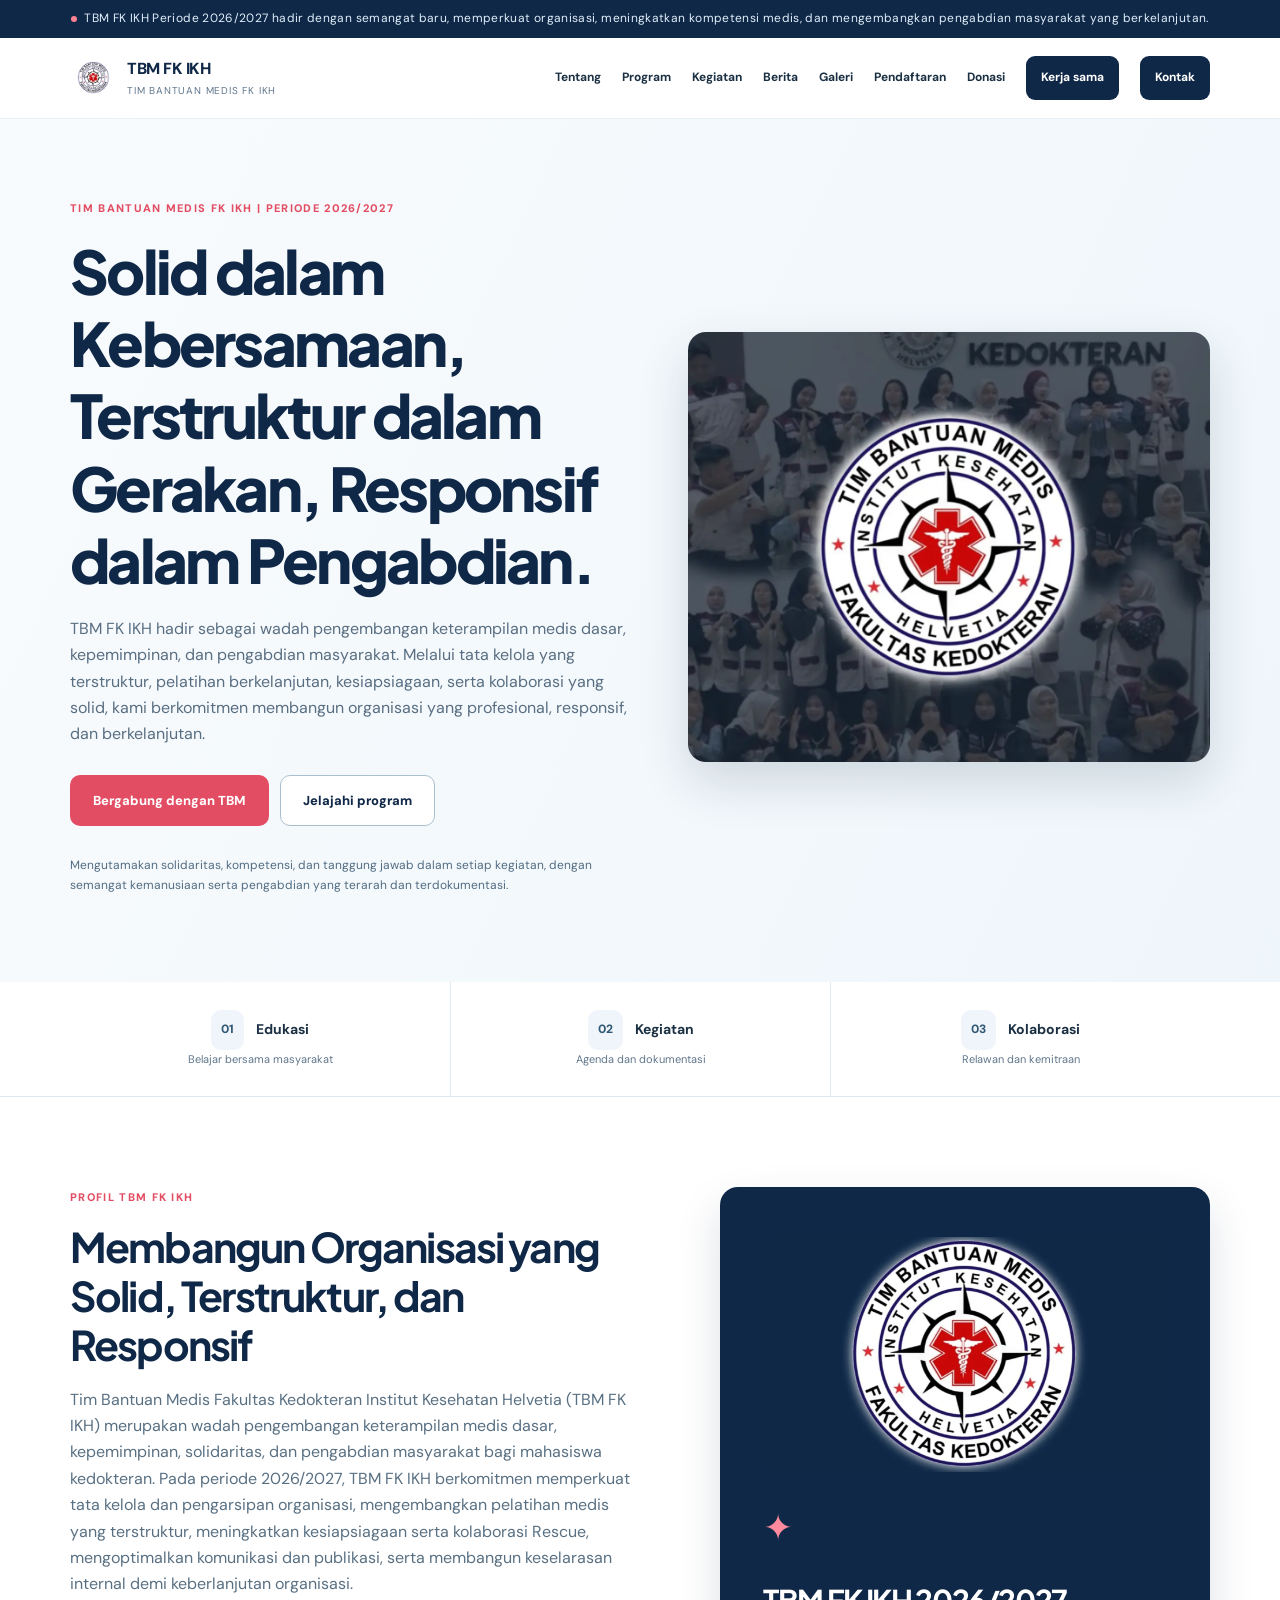
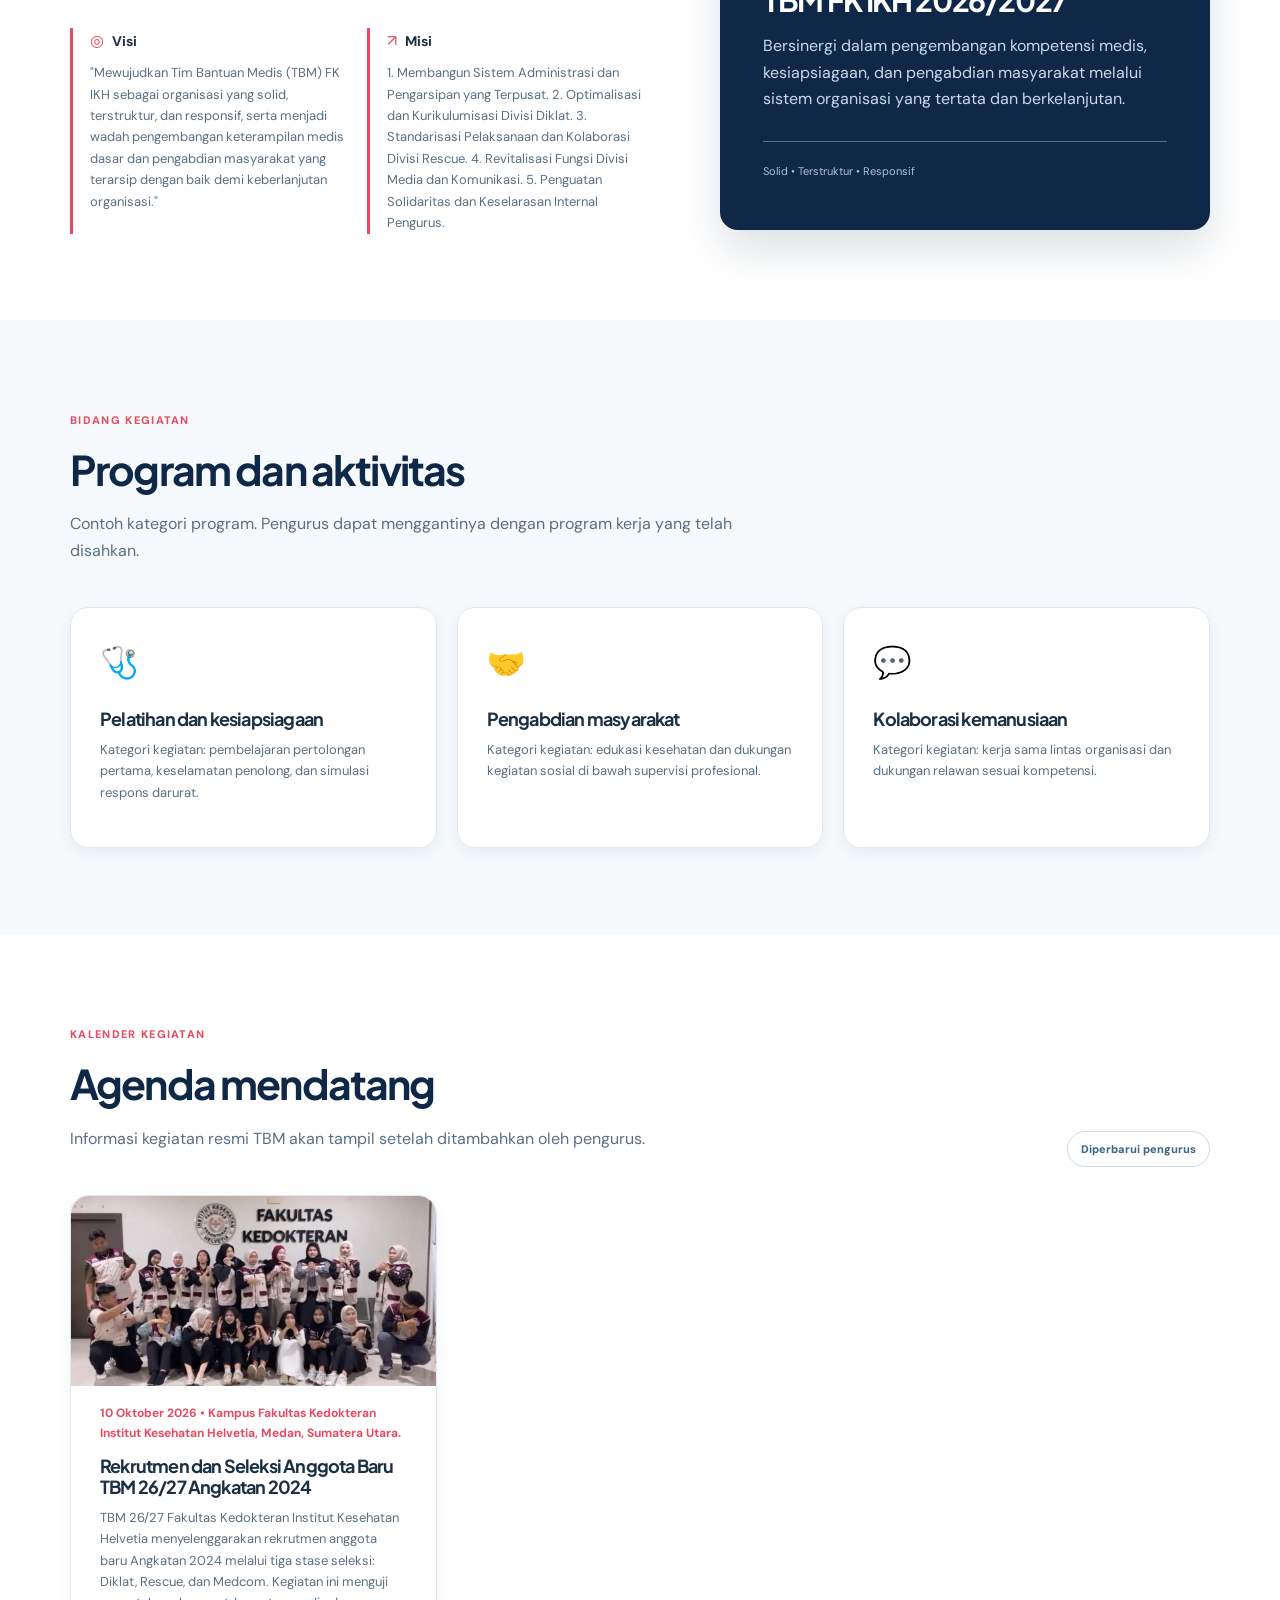
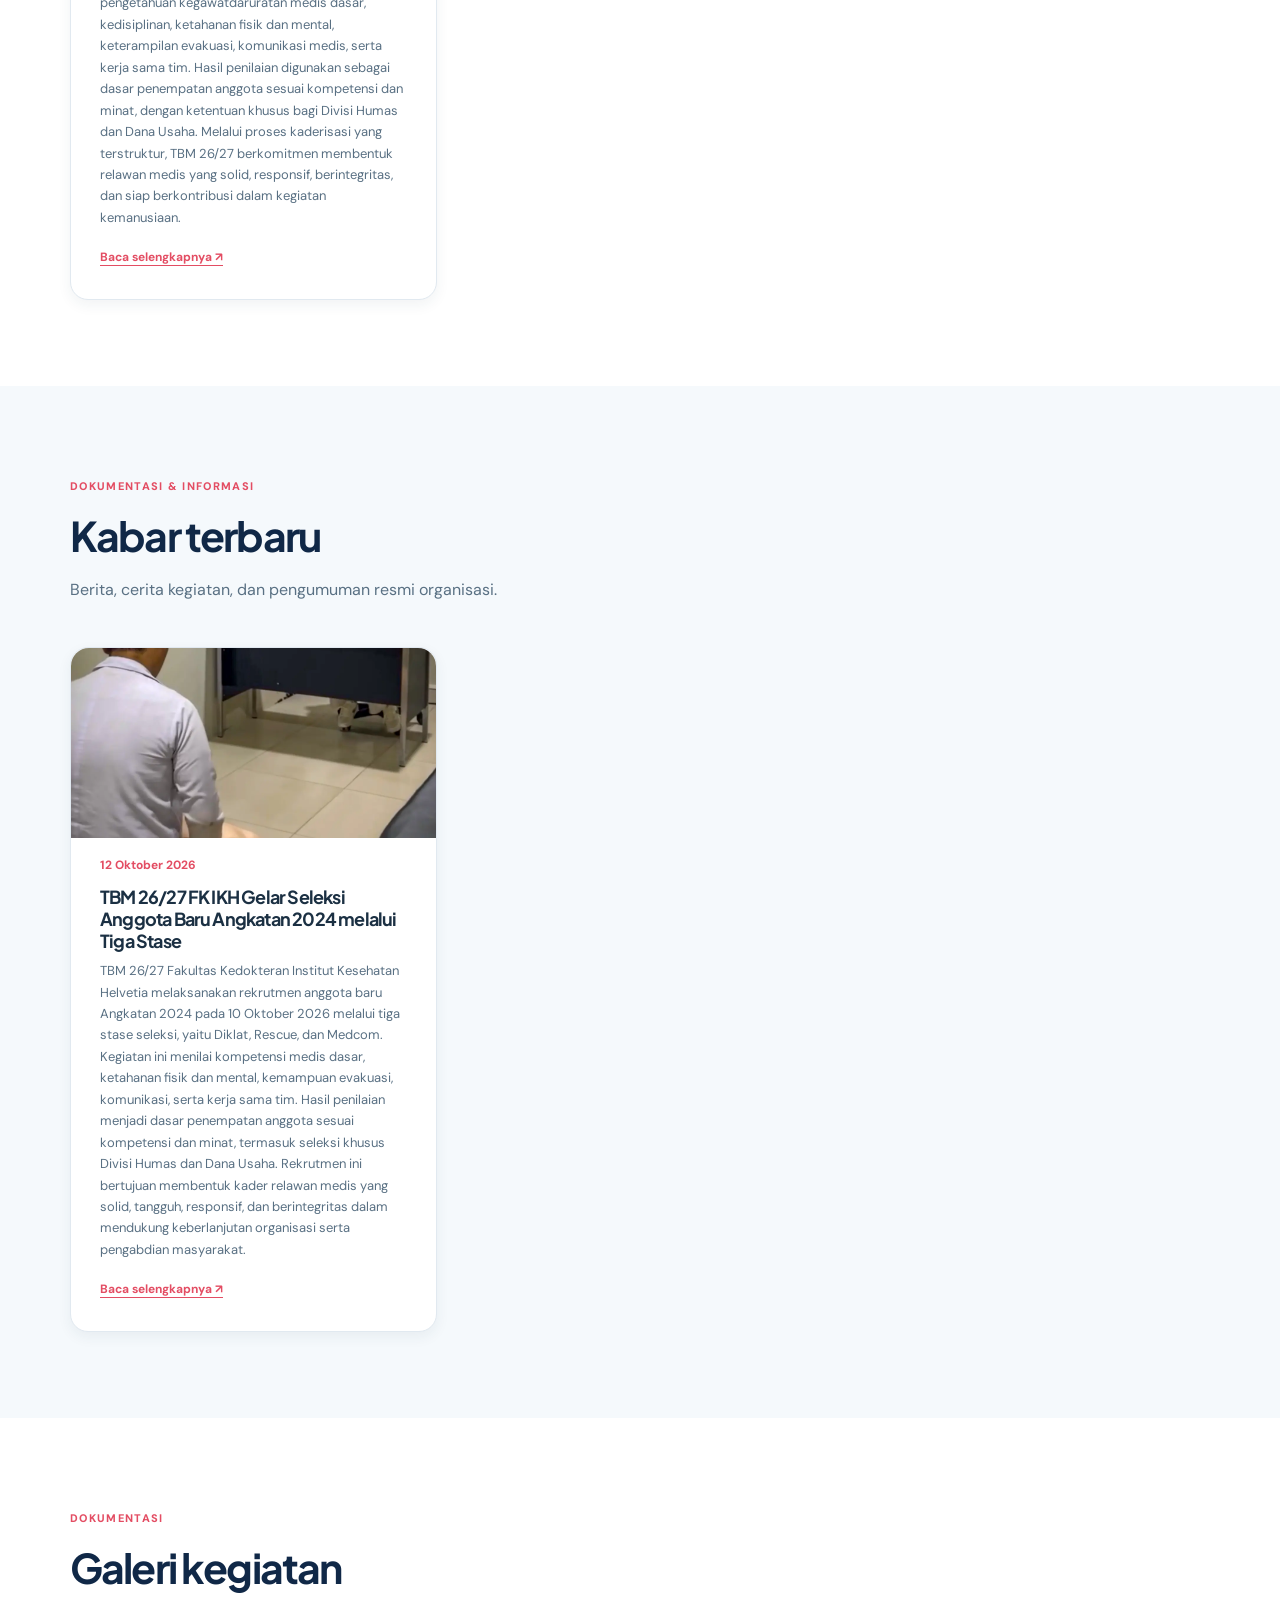
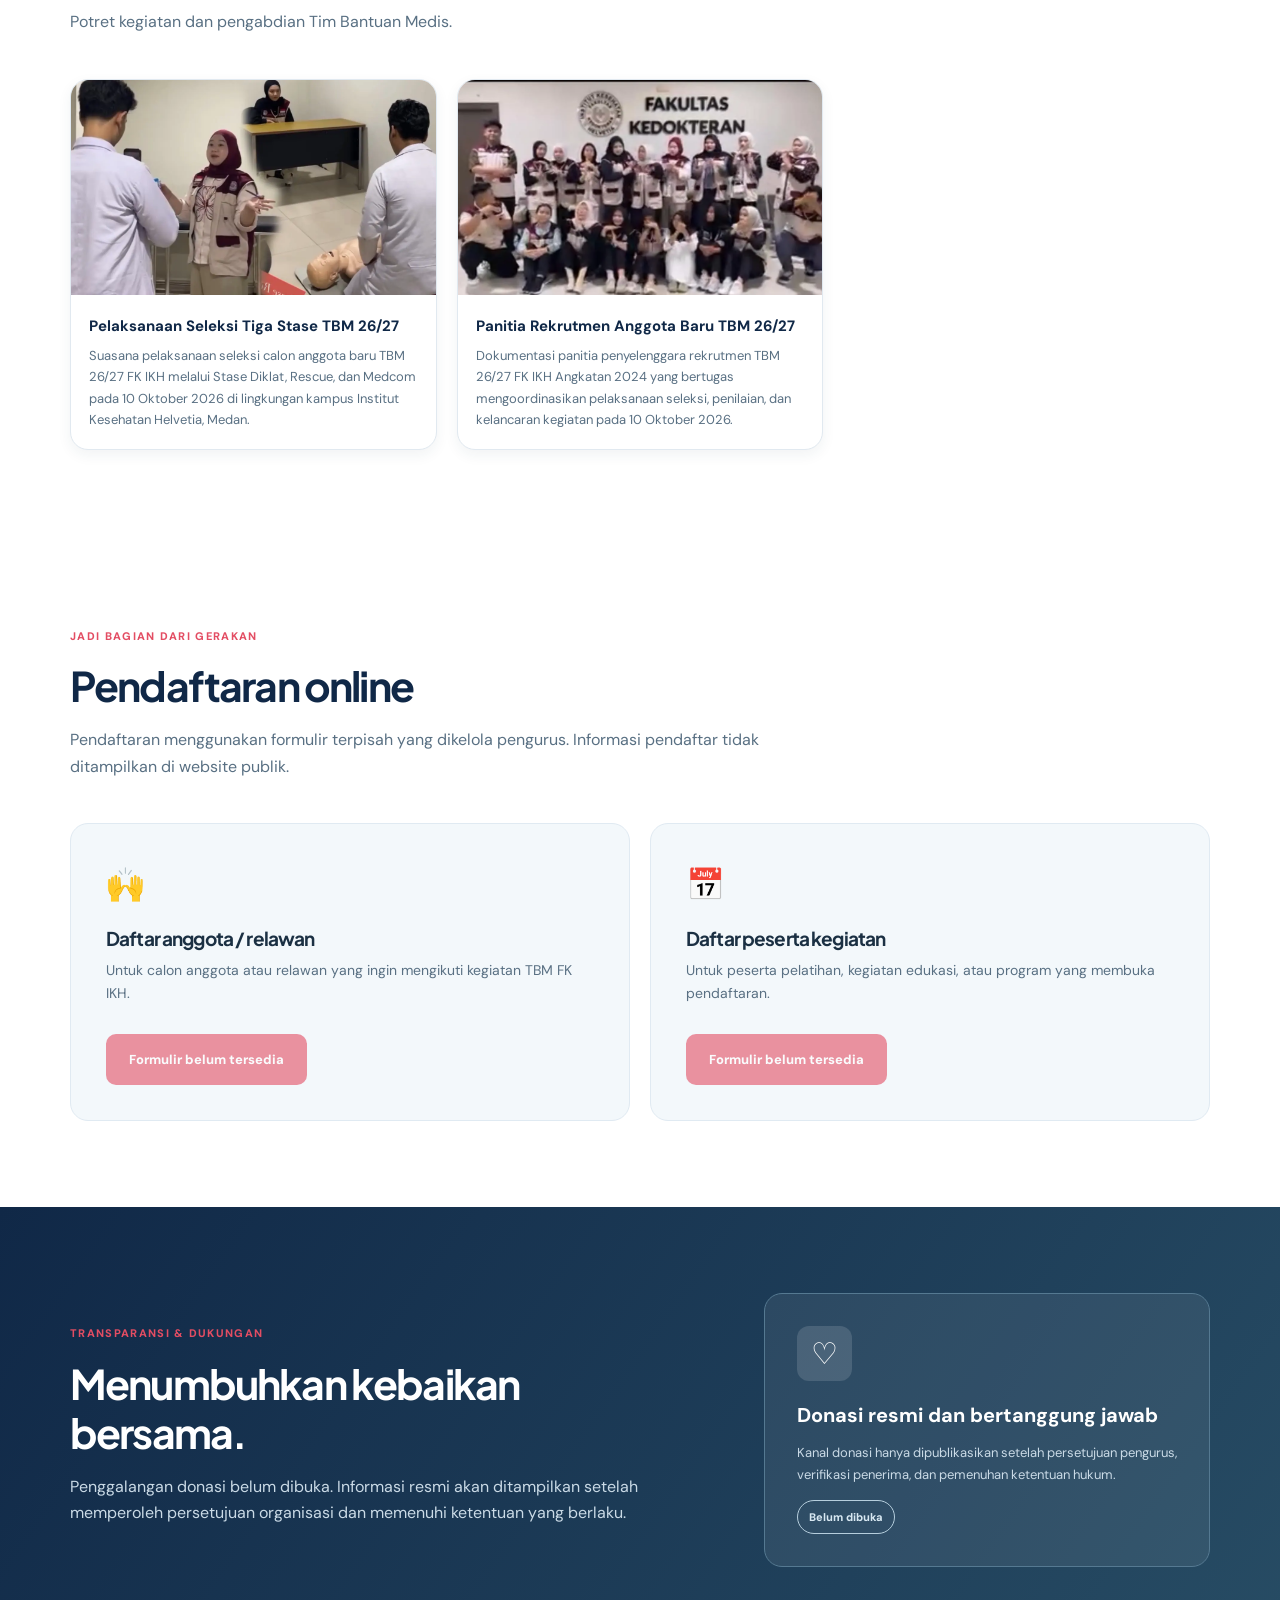
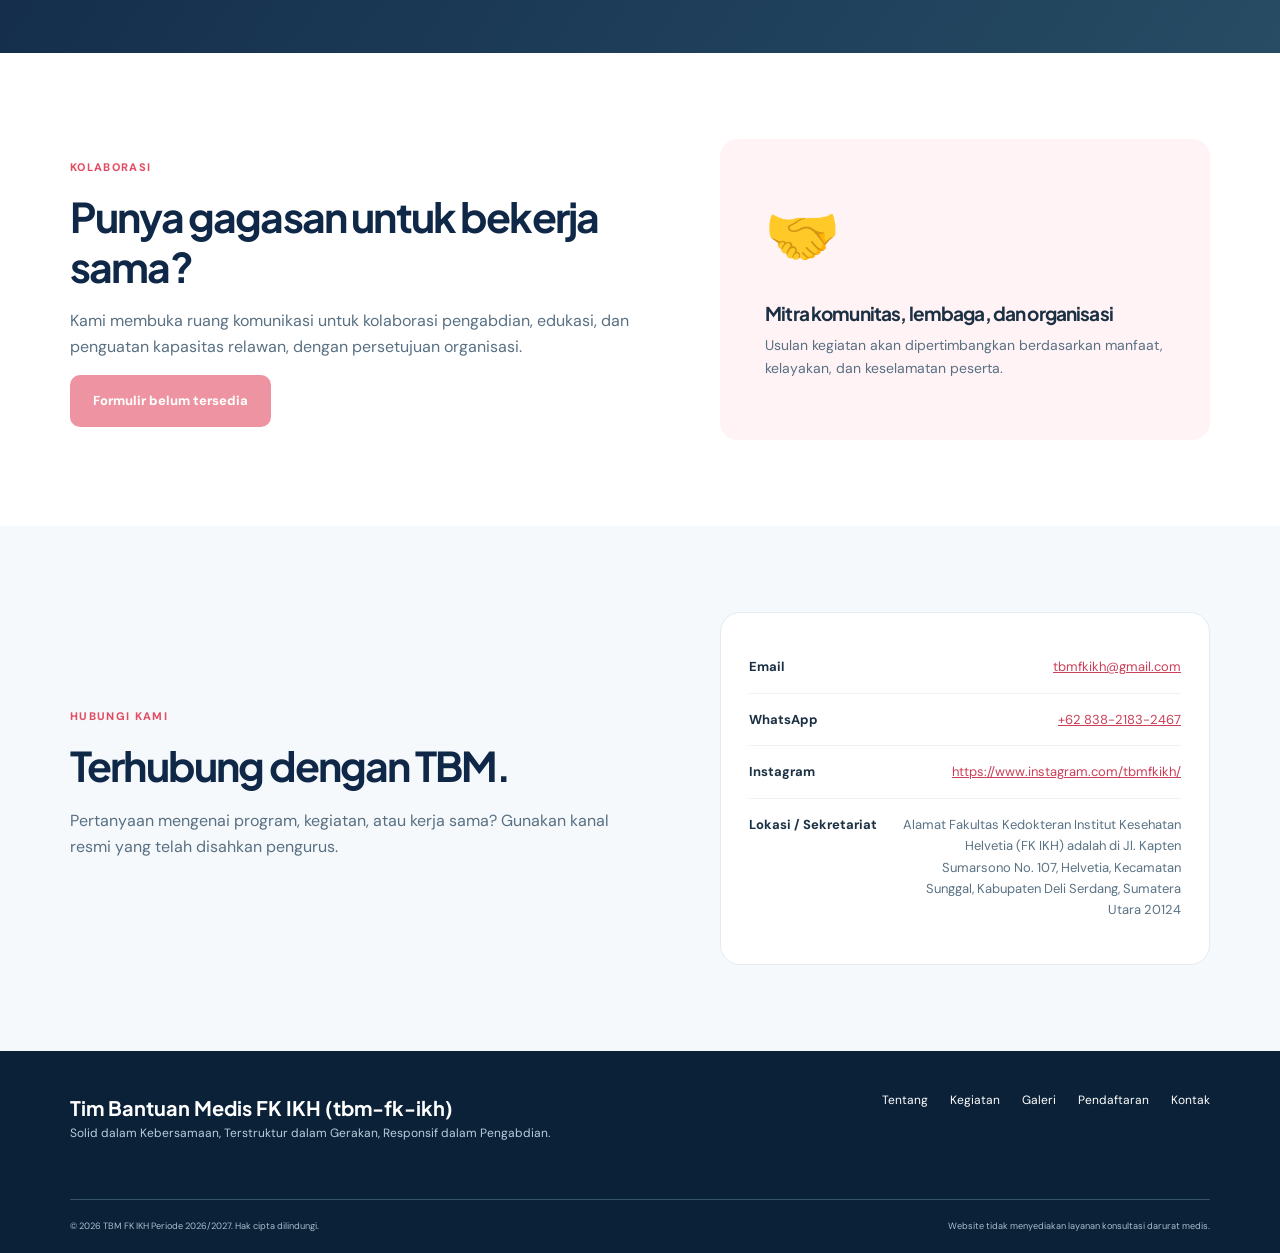
<file: index.html>
<!DOCTYPE html>
<html lang="id" style="--navy: #102847; --red: #e34d63; --accent-2: #e34d63; --light: #eff6fb; --radius: 18px; --max-content: 1140px;">
<head>
<meta charset="utf-8"/>
<meta content="width=device-width, initial-scale=1" name="viewport"/>
<meta content="#102847" id="themeColorMeta" name="theme-color"/>
<title>TBM FK IKH (tbm-fk-ikh) - Tim Bantuan Medis FK Institut Kesehatan Helvetia</title>
<meta content="Website resmi Tim Bantuan Medis Fakultas Kedokteran Institut Kesehatan Helvetia (TBM FK IKH / tbm-fk-ikh). Informasi kegiatan kemanusiaan, pelatihan medis, program kerja, dan pendaftaran anggota." id="siteDescription" name="description"/>
<meta content="tbm-fk-ikh, TBM FK IKH, Tim Bantuan Medis FK IKH, Fakultas Kedokteran Institut Kesehatan Helvetia, TBM Helvetia" name="keywords"/>
<link href="https://tbmweb.github.io/tbm-fk-ikh/" rel="canonical"/>
<link href="style.css" rel="stylesheet"/>
<script defer="" src="konten.js"></script><script defer="" src="main.js"></script>
</head>
<body>
<a class="skip" href="#utama">Lewati ke konten</a>
<div class="notice"><span class="dot"></span><span data-text="notice">Portal Resmi Tim Bantuan Medis (TBM FK IKH)</span></div>
<header class="header" id="atas"><div class="wrap nav">
<a aria-label="TBM FK IKH, kembali ke atas" class="brand" href="#atas"><span aria-hidden="true" class="brandmark"><img alt="Logo TBM FK IKH" class="logo-img" hidden="" id="logoImage" /><svg viewbox="0 0 48 48"><path d="M24 40S6 29 6 17c0-7 9-11 18-2 9-9 18-5 18 2 0 12-18 23-18 23Z" fill="currentColor" opacity=".92"></path><path d="M8 24h9l4-8 5 16 4-8h10" fill="none" stroke="#fff" stroke-linecap="round" stroke-linejoin="round" stroke-width="3"></path></svg></span><span><strong data-text="nama">TBM FK IKH</strong><small data-text="brandSub">Tim Bantuan Medis</small></span></a>
<button aria-controls="navLinks" aria-expanded="false" aria-label="Buka menu navigasi" class="menu-btn" id="menuBtn"><span></span><span></span><span></span></button>
<nav aria-label="Navigasi utama" class="navlinks" id="navLinks"><a href="#tentang">Tentang</a><a href="#program">Program</a><a href="#kegiatan">Kegiatan</a><a href="#berita">Berita</a><a href="#galeri">Galeri</a><a href="#daftar">Pendaftaran</a><a href="#donasi">Donasi</a><a href="#kerjasama" class="nav-cta">Kerja sama</a><a href="#kontak" class="nav-cta">Kontak</a></nav>
</div></header>
<main id="utama">
<section class="hero" data-section="hero"><div class="wrap hero-grid"><div><div class="eyebrow" data-text="heroEyebrow"><span class="eyeline"></span> Portal Organisasi Kemahasiswaan</div><h1 data-text="heroJudul">Gerak bersama untuk kemanusiaan — TBM FK IKH.</h1><p class="hero-desc" data-text="heroDeskripsi">Website informasi dan kegiatan resmi Tim Bantuan Medis Fakultas Kedokteran Institut Kesehatan Helvetia (tbm-fk-ikh). Wadah pengembangan keterampilan bantuan medis, kepedulian sosial, dan pengabdian masyarakat.</p><div class="hero-buttons"><a class="btn btn-primary" href="#daftar" id="heroCta1">Bergabung</a><a class="btn btn-outline" data-text="heroButton2" href="#program" id="heroCta2">Lihat program</a></div><div class="hero-trust" data-text="heroTrust">Ilmu, empati, dan keselamatan adalah prioritas kami</div></div><div aria-label="Dokumentasi TBM" class="hero-art" id="heroArt" role="img"><img alt="Foto kegiatan TBM FK IKH" class="hero-photo" hidden="" id="heroPhoto" /><span class="orbit orbit1"></span><span class="orbit orbit2"></span><div class="glass"><div class="glass-label">KOMUNITAS MEDIS MAHASISWA</div><svg aria-hidden="true" viewbox="0 0 500 420"><defs><lineargradient id="heart" x1="0" x2="1" y1="0" y2="1"><stop stop-color="#ff8392"></stop><stop offset="1" stop-color="#f04767"></stop></lineargradient></defs><circle cx="250" cy="203" fill="#ffffff" opacity=".10" r="149"></circle><circle cx="250" cy="203" fill="#ffffff" opacity=".08" r="109"></circle><path d="M250 328S111 238 111 163c0-57 74-85 139-17 65-68 139-40 139 17 0 75-139 165-139 165Z" fill="url(#heart)"></path><path d="M111 215h79l25-49 35 111 31-61h108" fill="none" stroke="#fff" stroke-linecap="round" stroke-linejoin="round" stroke-width="12"></path><circle cx="107" cy="215" fill="#fff" r="8"></circle><circle cx="393" cy="215" fill="#fff" r="8"></circle></svg><div class="glass-bottom">BELAJAR <span>•</span> SIAGA <span>•</span> MENGABDI</div></div><div class="floating float-left">✦ Siaga</div><div class="floating float-right">♡ Peduli</div></div></div></section>
<section class="numbers" data-section="statistik"><div class="wrap numbers-grid" id="statList"></div></section>
<section class="section" data-section="tentang" id="tentang"><div class="wrap two-col"><div><span class="section-label" data-text="aboutLabel">MENGENAL TBM FK IKH</span><h2 data-text="aboutTitle">Satu wadah, banyak cara untuk memberi dampak.</h2><p data-text="tentang">Tim Bantuan Medis Fakultas Kedokteran Institut Kesehatan Helvetia (TBM FK IKH) merupakan organisasi kemahasiswaan yang berfokus pada pelatihan kegawatdaruratan medis, aksi kemanusiaan, tanggap bencana, dan pelayanan kesehatan masyarakat.</p><div class="values"><div><span>◎</span><strong>Visi</strong><p data-text="visi">Menjadi organisasi Tim Bantuan Medis mahasiswa yang unggul, tanggap, profesional, dan berlandaskan etika kemanusiaan.</p></div><div><span>↗</span><strong>Misi</strong><p data-text="misi">Menyelenggarakan pendidikan dan pelatihan bantuan medis berkala, melaksanakan pengabdian masyarakat, serta memperluas kolaborasi kemanusiaan.</p></div></div></div><aside class="intro-card"><img alt="Dokumentasi organisasi TBM FK IKH" class="aside-photo" hidden="" id="aboutPhoto" /><span class="intro-icon">✦</span><h3 data-text="aboutCardTitle">Profesional sejak langkah pertama.</h3><p data-text="aboutCardText">Anggota mahasiswa preklinik bekerja sesuai kompetensi, pelatihan, dan supervisi tenaga kesehatan berwenang.</p><div class="intro-label" data-text="aboutCardBottom">Pendidikan • Pengabdian • Keselamatan</div></aside></div></section>
<section class="section section-soft" data-section="program" id="program"><div class="wrap"><div class="section-top"><div><span class="section-label" data-text="programLabel">BIDANG KEGIATAN</span><h2 data-text="programTitle">Program dan aktivitas</h2><p data-text="programIntro">Program kerja pendidikan, pelatihan medis, dan pengabdian masyarakat TBM FK IKH.</p></div></div><div class="cards" id="programList"><div class="empty">Program kerja sedang diperbarui.</div></div></div></section>
<section class="section" data-section="kegiatan" id="kegiatan"><div class="wrap"><div class="section-top"><div><span class="section-label" data-text="kegiatanLabel">KALENDER KEGIATAN</span><h2 data-text="kegiatanTitle">Agenda mendatang</h2><p data-text="kegiatanIntro">Informasi kegiatan resmi TBM FK IKH akan tampil setelah ditambahkan oleh pengurus.</p></div><span class="section-chip" data-text="kegiatanChip">Diperbarui pengurus</span></div><div class="cards" id="kegiatanList"><div class="empty">Agenda kegiatan sedang diperbarui.</div></div></div></section>
<section class="section section-soft" data-section="berita" id="berita"><div class="wrap"><div class="section-top"><div><span class="section-label" data-text="beritaLabel">DOKUMENTASI &amp; INFORMASI</span><h2 data-text="beritaTitle">Kabar terbaru</h2><p data-text="beritaIntro">Berita, cerita kegiatan, dan pengumuman resmi organisasi TBM FK IKH.</p></div></div><div class="cards" id="beritaList"><div class="empty">Berita kegiatan sedang diperbarui.</div></div></div></section>
<section class="section" data-section="galeri" id="galeri"><div class="wrap"><div class="section-top"><div><span class="section-label" data-text="galeriLabel">DOKUMENTASI</span><h2 data-text="galeriTitle">Galeri kegiatan</h2><p data-text="galeriIntro">Potret kegiatan dan pengabdian Tim Bantuan Medis FK IKH.</p></div></div><div class="gallery-grid" id="galeriList"><div class="empty">Dokumentasi foto kegiatan sedang disiapkan.</div></div></div></section>
<section class="section" data-section="daftar" id="daftar"><div class="wrap"><div class="section-top"><div><span class="section-label" data-text="daftarLabel">JADI BAGIAN DARI GERAKAN</span><h2 data-text="daftarTitle">Pendaftaran online</h2><p data-text="daftarIntro">Pendaftaran menggunakan formulir terpisah yang dikelola pengurus. Informasi pendaftar tidak ditampilkan di website publik.</p></div></div><div class="cards cards-two"><article class="action-card"><div class="action-icon" data-text="relawanIcon">🙌</div><h3 data-text="relawanTitle">Daftar anggota / relawan</h3><p data-text="relawanIntro">Untuk calon anggota atau relawan yang ingin mengikuti kegiatan TBM FK IKH.</p><a class="btn btn-primary" id="formRelawan" aria-disabled="true">Formulir belum tersedia</a></article><article class="action-card"><div class="action-icon" data-text="pesertaIcon">📅</div><h3 data-text="pesertaTitle">Daftar peserta kegiatan</h3><p data-text="pesertaIntro">Untuk peserta pelatihan, kegiatan edukasi, atau program yang membuka pendaftaran.</p><a class="btn btn-primary" id="formPeserta" aria-disabled="true">Formulir belum tersedia</a></article></div></div></section>
<section class="section donate" data-section="donasi" id="donasi"><div class="wrap donation-grid"><div><span class="section-label label-light" data-text="donasiLabel">TRANSPARANSI &amp; DUKUNGAN</span><h2 data-text="donasiTitle">Menumbuhkan kebaikan bersama.</h2><p id="donasiText">Kanal donasi belum dibuka.</p><a class="btn btn-light" hidden="" href="#donasi" id="donasiButton">Pelajari donasi resmi ↗</a></div><div class="donate-card"><div class="donate-icon">♡</div><strong data-text="donasiCardTitle">Donasi resmi dan bertanggung jawab</strong><p data-text="donasiCardIntro">Kanal donasi hanya dipublikasikan setelah persetujuan pengurus, verifikasi penerima, dan pemenuhan ketentuan hukum.</p><div class="donate-status" id="donasiStatus">Belum dibuka</div></div></div></section>
<section class="section" data-section="kerjasama" id="kerjasama"><div class="wrap partner-grid"><div><span class="section-label" data-text="kerjasamaLabel">KOLABORASI</span><h2 data-text="kerjasamaTitle">Punya gagasan untuk bekerja sama?</h2><p data-text="kerjasamaIntro">Kami membuka ruang komunikasi untuk kolaborasi pengabdian, edukasi, dan penguatan kapasitas relawan, dengan persetujuan organisasi.</p><a class="btn btn-primary" id="formKerjasama" aria-disabled="true">Formulir belum tersedia</a></div><div class="partner-visual"><img alt="Kolaborasi TBM FK IKH" class="aside-photo" hidden="" id="partnerPhoto" /><div class="circle-icon">🤝</div><h3 data-text="kerjasamaCardTitle">Mitra komunitas, lembaga, dan organisasi</h3><p data-text="kerjasamaCardText">Usulan kegiatan akan dipertimbangkan berdasarkan manfaat, kelayakan, dan keselamatan peserta.</p></div></div></section>
<section class="section section-soft" data-section="kontak" id="kontak"><div class="wrap contact-grid"><div><span class="section-label" data-text="kontakLabel">HUBUNGI KAMI</span><h2 data-text="kontakTitle">Terhubung dengan TBM.</h2><p data-text="kontakIntro">Pertanyaan mengenai program, kegiatan, atau kerja sama? Gunakan kanal resmi yang telah disahkan pengurus.</p></div><div class="contact-box"><div><strong>Email</strong><span id="kontakEmail">Belum dicantumkan</span></div><div><strong>WhatsApp</strong><span id="kontakWhatsapp">Belum dicantumkan</span></div><div><strong>Instagram</strong><span id="kontakInstagram">Belum dicantumkan</span></div><div><strong>Lokasi / Sekretariat</strong><span id="kontakAlamat">Belum dicantumkan</span></div></div></div></section>
</main>
<footer class="footer"><div class="wrap footer-main"><div><strong data-text="namaPanjang">Tim Bantuan Medis FK IKH (tbm-fk-ikh)</strong><p data-text="tagline">Bergerak bersama untuk kemanusiaan.</p></div><nav aria-label="Navigasi footer" id="footerNav"><a href="#tentang">Tentang</a><a href="#kegiatan">Kegiatan</a><a href="#galeri">Galeri</a><a href="#daftar">Pendaftaran</a><a href="#kontak">Kontak</a></nav></div><div class="wrap footer-bottom"><small>© <span id="year">2026</span> <span data-text="footerCopyright">TBM FK IKH. Hak cipta dilindungi.</span></small><small data-text="footerDisclaimer">Website tidak menyediakan layanan konsultasi darurat medis.</small></div></footer>
</body>
</html>
</file>
<file: style.css>
@import url('https://fonts.googleapis.com/css2?family=DM+Sans:wght@400;500;600;700&family=Plus+Jakarta+Sans:wght@400;500;600;700;800&display=swap');
:root{--navy:#102847;--navy2:#173a5c;--red:#e34d63;--red2:#fd6177;--light:#eff6fb;--ink:#1b3043;--muted:#60768b;--line:#e1e9f0;--white:#fff;--radius:19px}*{box-sizing:border-box}html{scroll-behavior:smooth}body{margin:0;color:var(--ink);background:#fff;font-family:'DM Sans',system-ui,-apple-system,'Segoe UI',sans-serif;line-height:1.65}button,input,textarea{font:inherit}a{color:inherit;text-decoration:none}.wrap{width:min(1140px,calc(100% - 48px));margin:auto}.skip{position:absolute;left:-9999px;z-index:9999;background:#fff;padding:10px}.skip:focus{left:12px;top:12px}.notice{background:#102847;text-align:center;color:#dfeefa;font-size:12px;letter-spacing:.03em;padding:9px 14px}.dot{display:inline-block;width:6px;height:6px;background:#ff8393;border-radius:50%;vertical-align:middle;margin-right:7px}.header{position:sticky;top:0;z-index:20;background:rgba(255,255,255,.96);border-bottom:1px solid #e8eff5;backdrop-filter:blur(12px)}.nav{display:flex;align-items:center;justify-content:space-between;gap:22px;min-height:80px}.brand{display:flex;align-items:center;gap:10px;white-space:nowrap}.brandmark{display:grid;place-items:center;width:47px;height:47px;color:#e24a64;background:#fff0f2;border-radius:14px}.brandmark svg{width:31px}.brand strong{display:block;font-size:16px;font-weight:800;letter-spacing:-.03em;color:var(--navy)}.brand small{font-size:10px;display:block;color:var(--muted);letter-spacing:.08em;text-transform:uppercase}.navlinks{display:flex;align-items:center;gap:21px;font-weight:700;font-size:12px}.navlinks a:not(.nav-cta):hover{color:var(--red)}.nav-cta{background:var(--navy);color:#fff;padding:12px 15px;border-radius:9px}.menu-btn{display:none}.hero{overflow:hidden;background:linear-gradient(115deg,#f4f8fd 0%,#eaf3fa 60%,#dcebf4 100%);padding:80px 0 86px}.hero-grid{display:grid;grid-template-columns:1.05fr .95fr;gap:40px;align-items:center}.eyebrow,.section-label{font-size:11px;letter-spacing:.12em;font-weight:800;color:#dd465c}.eyeline{display:inline-block;background:#e14863;width:23px;height:2px;vertical-align:middle;margin-right:8px}.hero h1,h2,h3{font-family:'Plus Jakarta Sans',system-ui,sans-serif;line-height:1.2;letter-spacing:-.045em}.hero h1{font-weight:800;font-size:clamp(39px,4.7vw,62px);margin:18px 0 20px;color:var(--navy)}.hero-desc{font-size:16px;max-width:560px;color:#596e82;margin:0 0 27px}.hero-buttons{display:flex;flex-wrap:wrap;gap:11px}.btn{display:inline-flex;align-items:center;justify-content:center;gap:10px;border:1px solid transparent;border-radius:10px;padding:14px 22px;font-size:13px;font-weight:800;min-height:46px;transition:transform .2s,background .2s}.btn:hover{transform:translateY(-2px)}.btn-primary{background:#e34b62;color:white}.btn-primary:hover{background:#c93750}.btn-outline{border-color:#aabfce;background:#fff;color:var(--navy)}.hero-trust{margin-top:30px;font-size:12px;color:#526c82}.trust-icon{color:var(--red);margin-right:5px}.hero-art{position:relative;min-height:450px;display:grid;place-items:center}.orbit{position:absolute;border:1px solid #afc7d7;border-radius:50%;width:410px;height:410px;opacity:.6}.orbit2{width:330px;height:330px}.glass{position:relative;width:min(420px,100%);min-height:395px;border-radius:26px;background:linear-gradient(143deg,#244d71,#102943);box-shadow:0 25px 55px #10334a35;transform:rotate(-3deg);display:flex;flex-direction:column;align-items:center;justify-content:space-between;padding:24px;overflow:hidden}.glass:before{content:'';position:absolute;background:#47718e;opacity:.24;border-radius:100%;width:350px;height:350px;right:-190px;top:-145px}.glass svg{width:100%;max-height:292px}.glass-label,.glass-bottom{z-index:2;font-size:11px;letter-spacing:.15em;font-weight:800;color:#dbeaf5}.glass-bottom span{color:#ff8092;margin:0 10px}.floating{position:absolute;z-index:2;background:#fff;border-radius:13px;padding:12px 17px;font-weight:800;font-size:13px;box-shadow:0 12px 30px #19374d1c}.float-left{left:-5px;bottom:65px;color:#d64a5f}.float-right{right:-15px;top:58px;color:#254f73}.numbers{background:#fff;border-bottom:1px solid var(--line)}.numbers-grid{display:grid;grid-template-columns:repeat(3,1fr)}.numbers-grid>div{display:flex;flex-wrap:wrap;align-items:center;column-gap:12px;padding:28px 15px;justify-content:center}.numbers-grid>div+div{border-left:1px solid var(--line)}.num-icon{font-size:12px;font-weight:800;background:#eff5fa;color:#315875;padding:10px;border-radius:10px}.numbers-grid strong{font-size:14px}.numbers-grid small{font-size:11px;color:var(--muted);width:100%;text-align:center}.section{padding:86px 0;scroll-margin-top:92px}.section-soft{background:#f5f8fb}.two-col,.partner-grid,.contact-grid{display:grid;grid-template-columns:1.08fr .92fr;gap:75px;align-items:center}h2{font-size:clamp(27px,3.2vw,43px);color:var(--navy);margin:13px 0 17px}h3{font-size:19px;margin:0 0 9px}p{color:#597083;margin:0 0 15px}.values{display:grid;grid-template-columns:1fr 1fr;gap:18px;margin-top:30px}.values>div{border-left:3px solid #e44e65;padding:0 0 0 17px}.values span{color:#e44e65;padding-right:8px}.values strong{font-size:14px}.values p{font-size:13px;margin:8px 0 0}.intro-card{background:var(--navy);border-radius:23px;color:white;padding:50px 43px;box-shadow:0 20px 45px #0d2d4824}.intro-icon{font-size:36px;color:#ff8a9d}.intro-card h3{font-size:30px;margin:25px 0 15px}.intro-card p{color:#c8d9e9}.intro-label{font-size:11px;color:#a7c7de;border-top:1px solid #52718a;padding-top:20px;margin-top:28px}.section-top{display:flex;justify-content:space-between;gap:20px;align-items:flex-end;margin-bottom:28px}.section-top p{max-width:700px}.section-chip{color:#3a6584;border:1px solid #cbdde9;padding:8px 13px;font-size:11px;font-weight:800;border-radius:99px}.cards{display:grid;grid-template-columns:repeat(3,1fr);gap:20px}.cards-two{grid-template-columns:repeat(2,1fr)}.card{background:#fff;border:1px solid var(--line);border-radius:17px;padding:29px;min-height:205px;box-shadow:0 5px 14px #203e5610}.card .card-icon{font-size:31px;display:block;margin-bottom:20px}.card h3{font-size:18px}.card p{font-size:13px}.card meta{color:var(--red)}.empty{grid-column:1/-1;border:1px dashed #bbcddc;border-radius:16px;padding:34px;text-align:center;color:var(--muted);background:#fff}.card .meta{font-size:12px;font-weight:700;color:#e24e63;margin-bottom:11px}.card a{color:#d94058;text-decoration:underline;text-underline-offset:4px;font-size:12px;font-weight:700}.action-card{background:#f3f8fb;border:1px solid #e0eaf2;border-radius:18px;padding:35px}.action-icon{font-size:31px;margin-bottom:17px}.action-card p{font-size:14px;min-height:48px}.action-card .btn{margin-top:12px}.btn[aria-disabled="true"]{opacity:.6;cursor:not-allowed;pointer-events:none}.donate{background:linear-gradient(115deg,#102847,#1b4865);color:#fff}.donation-grid{display:grid;grid-template-columns:1.15fr .85fr;gap:90px;align-items:center}.donate h2{color:#fff}.donate p{color:#cadae6}.label-light{color:#ff9bab}.btn-light{background:#fff;color:#173d57}.donate-card{border:1px solid #557991;background:#ffffff12;border-radius:20px;padding:32px}.donate-icon{display:inline-grid;place-items:center;color:#fff;background:#ffffff22;border-radius:12px;font-size:30px;width:55px;height:55px;margin-bottom:18px}.donate-card strong{display:block;font-size:20px}.donate-card p{font-size:13px;margin-top:10px}.donate-status{display:inline-block;border:1px solid #b6cedd;color:#d8e8f2;padding:7px 11px;border-radius:50px;font-weight:800;font-size:11px}.partner-visual{background:#fff3f5;border-radius:20px;padding:45px}.circle-icon{font-size:60px;margin-bottom:19px}.partner-visual p{font-size:14px}.contact-box{background:#fff;border-radius:20px;padding:28px;border:1px solid #e3ebf1}.contact-box>div{display:flex;justify-content:space-between;gap:20px;padding:15px 0;border-bottom:1px solid #eef3f6}.contact-box>div:last-child{border-bottom:0}.contact-box strong{font-size:13px}.contact-box span,.contact-box a{max-width:65%;overflow-wrap:anywhere;text-align:right;font-size:13px;color:#5a7284}.contact-box a{color:#cb3f58;text-decoration:underline}.footer{background:#0b2138;color:white}.footer-main{padding:40px 0;display:flex;justify-content:space-between;gap:25px}.footer-main strong{font-family:'Plus Jakarta Sans';font-size:20px}.footer-main p{font-size:12px;color:#b9cedc}.footer nav{display:flex;flex-wrap:wrap;gap:22px;font-size:12px}.footer-bottom{border-top:1px solid #34516b;display:flex;justify-content:space-between;gap:15px;padding:19px 0;color:#a9bdcd;font-size:11px}
@media(max-width:980px){.navlinks{gap:11px;font-size:11px}.hero-grid{gap:25px}.hero-art{min-height:370px}.glass{min-height:325px}.glass svg{max-height:240px}.orbit{width:320px;height:320px}.orbit2{width:265px;height:265px}.two-col,.partner-grid,.contact-grid{gap:35px}.donation-grid{gap:35px}}
@media(max-width:740px){.wrap{width:min(100% - 30px,1140px)}.nav{min-height:67px}.menu-btn{display:grid;gap:4px;padding:10px;cursor:pointer;border:1px solid #d9e3eb;background:#fff;border-radius:9px}.menu-btn span{display:block;width:22px;height:2px;background:var(--navy)}.navlinks{position:absolute;display:none;left:0;right:0;top:100%;padding:12px 20px 22px;background:#fff;box-shadow:0 19px 30px #183c4f20;flex-direction:column;align-items:stretch;gap:0}.navlinks.open{display:flex}.navlinks a{padding:12px 10px;border-bottom:1px solid #edf1f5}.navlinks a.nav-cta{margin-top:10px;text-align:center}.hero{padding:52px 0 48px}.hero-grid,.two-col,.partner-grid,.contact-grid,.donation-grid{grid-template-columns:1fr}.hero h1{font-size:40px}.hero-art{min-height:325px}.glass{min-height:310px;width:94%}.orbit{width:320px;height:320px}.float-left{left:3px;bottom:20px}.float-right{right:0;top:18px}.numbers-grid{grid-template-columns:1fr 1fr}.numbers-grid>div:last-child{grid-column:1/-1;border-top:1px solid var(--line)}.numbers-grid>div:nth-child(3){border-left:0}.section{padding:60px 0}.cards,.cards-two{grid-template-columns:1fr}.section-chip{display:none}.values{grid-template-columns:1fr}.intro-card{padding:32px}.footer-main,.footer-bottom{flex-direction:column}.contact-box>div{align-items:flex-start}.donate-card{padding:25px}.partner-visual{padding:32px}}
@media(prefers-reduced-motion:reduce){html{scroll-behavior:auto}*{transition:none!important}}/* Editor Lengkap v2: kemampuan tema, foto, galeri, serta sembunyikan bagian */
[hidden]{display:none!important}
.wrap{width:min(var(--max-content,1140px),calc(100% - 48px))}
.hero{background:linear-gradient(115deg,#f8fbfd,var(--light,#eff6fb))}
.section-soft{background:color-mix(in srgb,var(--light) 65%,white)}
.notice{background:var(--navy)}
.brandmark{color:var(--red)}
.brandmark.has-photo{background:transparent}
.brandmark.has-photo svg{display:none}
.logo-img{width:47px;height:47px;object-fit:contain;border-radius:9px}
.btn-primary{background:var(--red)}
.btn-primary:hover{filter:brightness(.90);background:var(--red)}
.eyebrow,.section-label,.card .meta,.card a{color:var(--red)}
.eyeline{background:var(--red)}
.values>div{border-color:var(--red)}.values span,.trust-icon{color:var(--red)}
.intro-card{background:var(--navy)}.nav-cta{background:var(--navy)}
.donate{background:linear-gradient(125deg,var(--navy),#274c64)}
.card,.action-card,.intro-card,.partner-visual,.donate-card{border-radius:var(--radius,18px)}
.hero-art.has-photo .orbit,.hero-art.has-photo .glass,.hero-art.has-photo .floating{display:none}
.hero-photo{height:430px;width:100%;object-fit:cover;border-radius:var(--radius);box-shadow:0 20px 50px #18364b2a}
.aside-photo{width:100%;max-height:235px;object-fit:cover;border-radius:14px;margin-bottom:18px}
.card-photo{width:calc(100% + 58px);height:190px;object-fit:cover;display:block;margin:-29px -29px 18px;border-radius:var(--radius) var(--radius) 0 0}
.gallery-grid{display:grid;grid-template-columns:repeat(3,minmax(0,1fr));gap:20px}
.gallery-item{overflow:hidden;background:white;border:1px solid var(--line);border-radius:var(--radius);margin:0;box-shadow:0 5px 14px #203e5610}
.gallery-item img{width:100%;height:215px;object-fit:cover;display:block}
.gallery-item figcaption{padding:18px}.gallery-item strong{font-size:15px;color:var(--navy)}.gallery-item p{margin:6px 0 0;font-size:13px}
.gallery-grid>.empty{grid-column:1/-1}
@media(max-width:740px){.wrap{width:calc(100% - 30px)}.hero-photo{height:300px}.gallery-grid{grid-template-columns:1fr 1fr}.card-photo{height:200px}}
@media(max-width:480px){.gallery-grid{grid-template-columns:1fr}}
</file>
